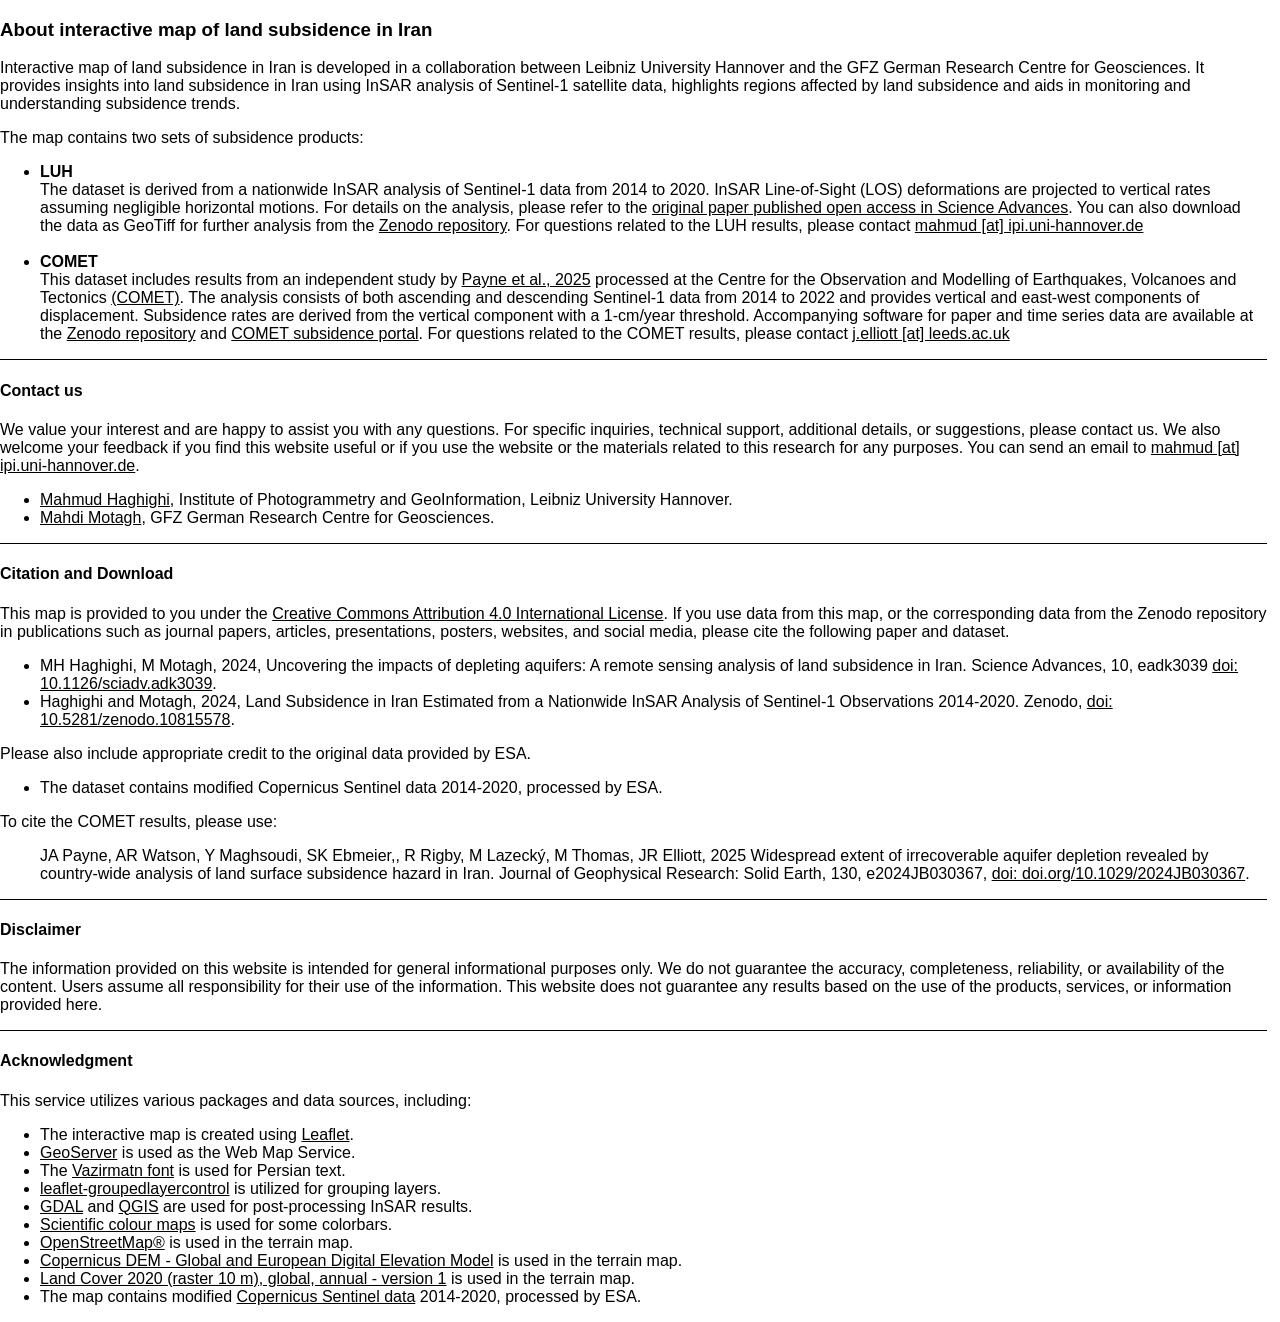
<file: iran/about.html>
<!DOCTYPE html>
<html lang="en">

<head>
    <meta charset="UTF-8">
    <meta name="viewport" content="width=device-width, initial-scale=1.0">
    <title>About</title>
    <link rel="stylesheet" href="src/style.css">
    <link rel="stylesheet" href="https://fonts.googleapis.com/css2?family=Vazirmatn&display=swap" />
</head>

<body>
    <div id="popup" class="about-page">
        
        <h3>About interactive map of land subsidence in Iran</h3>
            <p>
                Interactive map of land subsidence in Iran is developed in a collaboration between Leibniz University Hannover and the GFZ German Research Centre for Geosciences. It provides insights into land subsidence in Iran using InSAR analysis of Sentinel-1 satellite data, highlights regions affected by land subsidence and aids in monitoring and understanding subsidence trends.
            </p>
            <p>
                The map contains two sets of subsidence products:
                <ul>
                    <li>
                        <strong>LUH</strong>
                        <br>
                        The dataset is derived from a nationwide InSAR analysis of Sentinel-1 data from 2014 to 2020. InSAR Line-of-Sight (LOS) deformations are projected to vertical rates assuming negligible horizontal motions.
                        For details on the analysis, please refer to the <a href="https://www.science.org/doi/10.1126/sciadv.adk3039" target="_blank">original paper published open access in Science Advances</a>. You can also download the data as GeoTiff for further analysis from the <a href="https://zenodo.org/record/10815577" target="_blank">Zenodo repository</a>.
                        For questions related to the LUH results, please contact <a href="mailto:mahmud@ipi.uni-hannover.de">mahmud [at] ipi.uni-hannover.de</a>
                    </li>
                    <br>
                    <li>
                        <strong>COMET</strong>
                        <br>
                        This dataset includes results from an independent study by <a href="https://doi.org/10.1029/2024JB030367" target="_blank">Payne et al., 2025</a> processed at the Centre for the Observation and Modelling of Earthquakes, Volcanoes and Tectonics <a href="http://comet.nerc.ac.uk/" target="_blank">(COMET)</a>.
                        The analysis consists of both ascending and descending Sentinel-1 data from 2014 to 2022 and provides vertical and east-west components of displacement.
                        Subsidence rates are derived from the vertical component with a 1-cm/year threshold.
                        Accompanying software for paper and time series data are available at the <a href="https://zenodo.org/records/14900087" target="_blank">Zenodo repository</a> and <a href="https://comet-subsidencedb.org/" target="_blank">COMET subsidence portal</a>.
                        For questions related to the COMET results, please contact <a href="mailto:j.elliott@leeds.ac.uk">j.elliott [at] leeds.ac.uk</a>
                    </li>
                </ul>
            </p>
            <p>

            </p>

            <hr class="separator">

            <h4>Contact us</h4>
            <p>
                We value your interest and are happy to assist you with any questions. For specific inquiries, technical support, additional details, or suggestions, please contact us. We also welcome your feedback if you find this website useful or if you use the website or the materials related to this research for any purposes. You can send an email to <a href="mailto:mahmud@ipi.uni-hannover.de">mahmud [at] ipi.uni-hannover.de</a>.
                <ul>
                    <li>
                        <a href="https://www.ipi.uni-hannover.de/en/haghighi/" target="_blank">Mahmud Haghighi</a>, Institute of Photogrammetry and GeoInformation, Leibniz University Hannover.
                    </li>
                    <li>
                        <a href="https://www.gfz-potsdam.de/en/staff/mahdi.motagh" target="_blank">Mahdi Motagh</a>, GFZ German Research Centre for Geosciences.
                    </li>
                </ul>
            </p>

            <hr class="separator">

            <h4>Citation and Download</h4>
            <p>This map is provided to you under the <a href="https://creativecommons.org/licenses/by/4.0/" target="_blank">Creative Commons Attribution 4.0 International License</a>. If you use data from this map, or the corresponding data from the Zenodo repository in publications such as journal papers, articles, presentations, posters, websites, and social media, please cite the following paper and dataset.
                <ul>
                    <li>
                        MH Haghighi, M Motagh, 2024, Uncovering the impacts of depleting aquifers:
                        A remote sensing analysis of land subsidence in Iran.
                        Science Advances, 10, eadk3039
                        <a href="https://www.science.org/doi/10.1126/sciadv.adk3039" target="_blank">doi: 10.1126/sciadv.adk3039</a>.
                    </li>
                    <li>
                        Haghighi and Motagh, 2024,
                        Land Subsidence in Iran Estimated from a Nationwide InSAR Analysis of Sentinel-1 Observations 2014-2020.
                        Zenodo, <a href="https://zenodo.org/record/10815577" target="_blank">doi: 10.5281/zenodo.10815578</a>.
                    </li>
                </ul>
            </p>
            <p>
                Please also include appropriate credit to the original data provided by ESA.
                <ul>
                    <li>
                        The dataset contains modified Copernicus Sentinel data 2014-2020, processed by ESA.
                    </li>
                </ul>
            </p>
            <p>
                To cite the COMET results, please use:
                <ul>
                    JA Payne, AR Watson, Y Maghsoudi, SK Ebmeier,, R Rigby, M Lazecký, M Thomas, JR Elliott, 2025
                    Widespread extent of irrecoverable aquifer depletion revealed by country-wide analysis of land surface subsidence hazard in Iran.
                    Journal of Geophysical Research: Solid Earth, 130, e2024JB030367,
                    <a href="https://doi.org/10.1029/2024JB030367" target="_blank">doi: doi.org/10.1029/2024JB030367</a>.
                </ul>
            </p>

            <hr class="separator">

            <h4>Disclaimer</h4>
            <p>
                The information provided on this website is intended for general informational purposes only. We do not guarantee the accuracy, completeness, reliability, or availability of the content. Users assume all responsibility for their use of the information. This website does not guarantee any results based on the use of the products, services, or information provided here.
            </p>

            <hr class="separator">

            <h4>Acknowledgment</h4>
            <p>
                This service utilizes various packages and data sources, including:
                <ul>
                    <li>
                        The interactive map is created using <a href="https://leafletjs.com/" target="_blank">Leaflet</a>.
                    </li>
                    <li>
                        <a href="https://geoserver.org/" target="_blank">GeoServer</a> is used as the Web Map Service.
                    </li>
                    <li>
                        The <a href="https://rastikerdar.github.io/vazirmatn/en" target="_blank">Vazirmatn font</a> is used for Persian text.
                    </li>
                    <li>
                        <a href="https://github.com/ismyrnow/leaflet-groupedlayercontrol" target="_blank">leaflet-groupedlayercontrol</a> is utilized for grouping layers.
                    </li>
                    <li>
                        <a href="https://gdal.org/" target="_blank">GDAL</a> and <a href="https://qgis.org/" target="_blank">QGIS</a> are used for post-processing InSAR results.
                    </li>
                    <li>
                        <a href="https://www.fabiocrameri.ch/colourmaps" target="_blank">Scientific colour maps</a> is used for some colorbars.
                    </li>
<!--                    <li>-->
<!--                        Administrative boundaries are retrieved from <a href="https://www.openstreetmap.org" target="_blank">OpenStreetMap®</a>.-->
<!--                    </li>-->
                    <li>
                        <a href="https://www.openstreetmap.org" target="_blank">OpenStreetMap®</a>
                        is used in the terrain map.
                    </li>
                    <li>
                        <a href="https://doi.org/10.5270/ESA-c5d3d65" target="_blank">Copernicus DEM - Global and European Digital Elevation Model</a>
                        is used in the terrain map.
                    </li>
                    <li>
                        <a href="https://doi.org/10.2909/602507b2-96c7-47bb-b79d-7ba25e97d0a9" target="_blank">Land Cover 2020 (raster 10 m), global, annual - version 1</a>
                        is used in the terrain map.
                    </li>
                    <li>
                        The map contains modified <a href="https://documentation.dataspace.copernicus.eu/Data/SentinelMissions/Sentinel1.html" target="_blank">Copernicus Sentinel data</a> 2014-2020, processed by ESA.
                    </li>
                </ul>
            </p>

    </div>
</body>
</html>
</file>
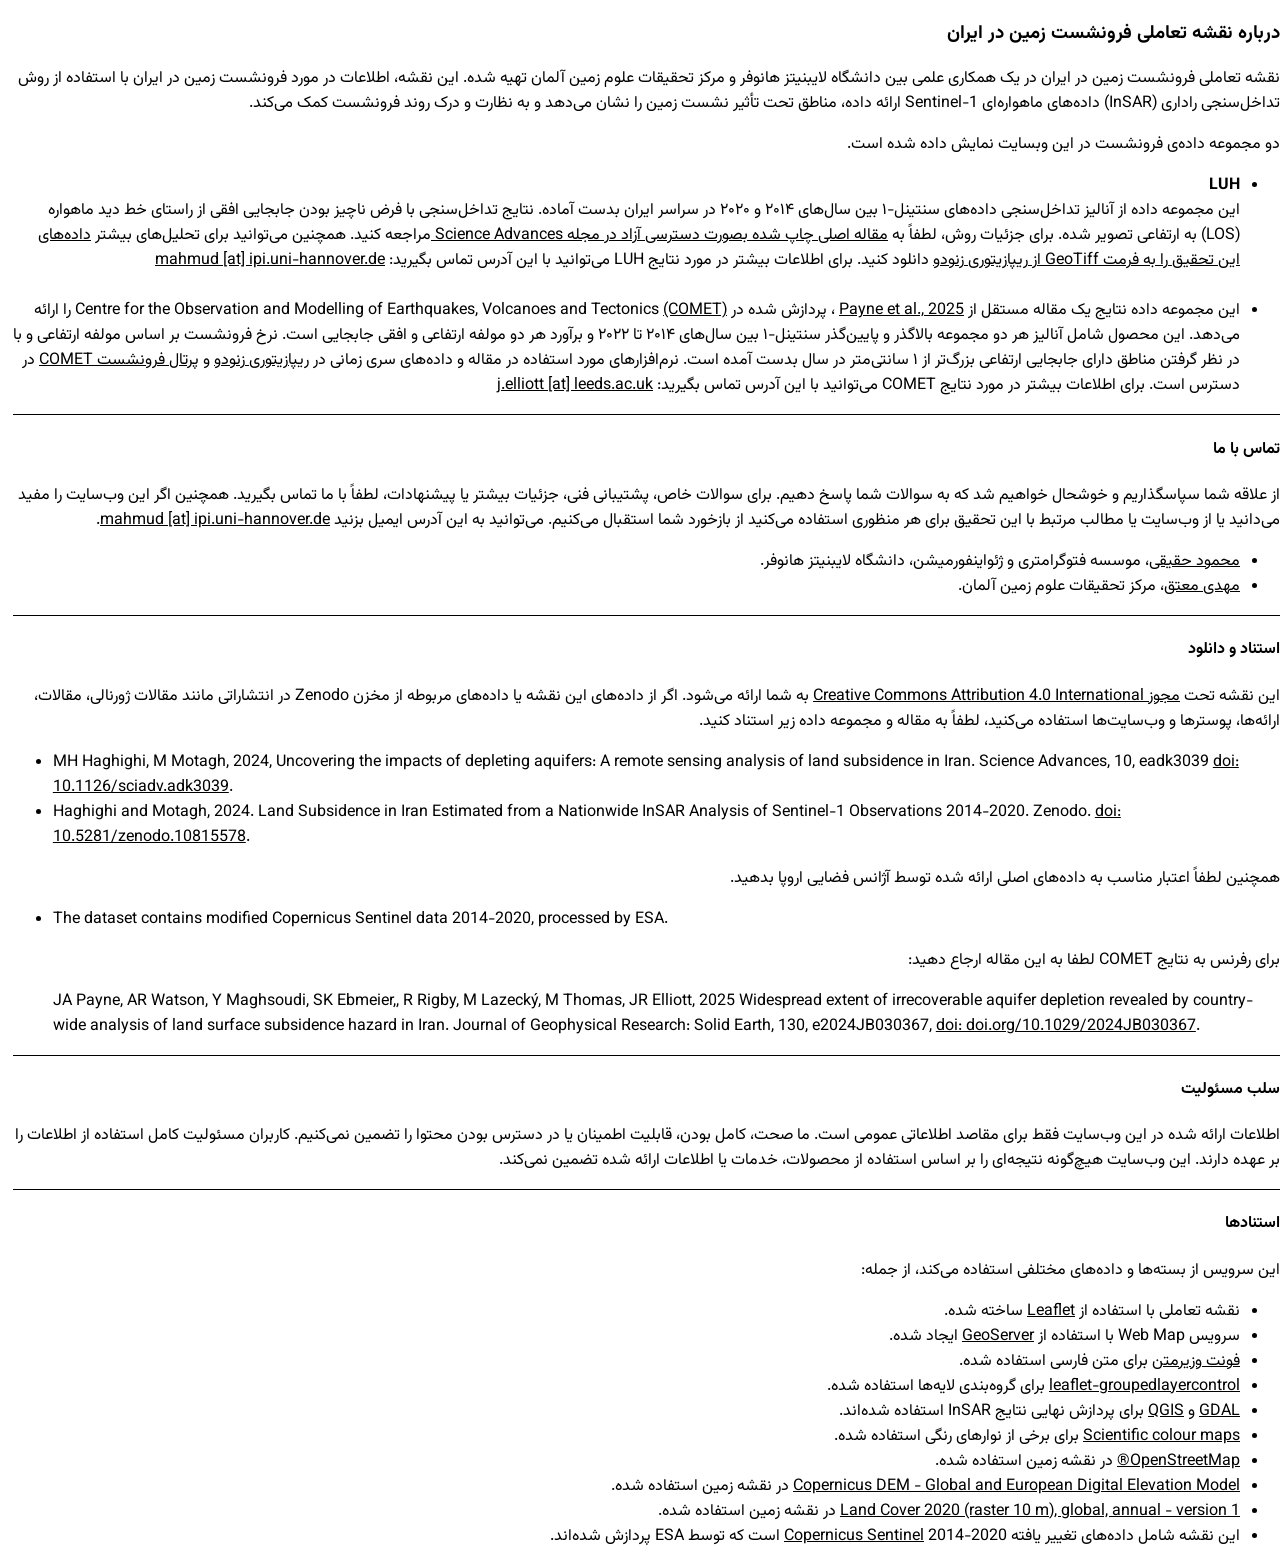
<file: iran/about_fa.html>
<!DOCTYPE html>
<html lang="fa">

<head>
    <meta charset="UTF-8">
    <meta name="viewport" content="width=device-width, initial-scale=1.0">
    <title>About</title>
    <link rel="stylesheet" href="src/style.css">
    <link rel="stylesheet" href="https://fonts.googleapis.com/css2?family=Vazirmatn&display=swap" />
</head>

<body class="rtl">
    <div id="popup" class="about-page">

        <h3>درباره نقشه تعاملی فرونشست زمین در ایران</h3>
        <p>
        نقشه تعاملی فرونشست زمین در ایران در یک همکاری علمی بین دانشگاه لایبنیتز هانوفر و مرکز تحقیقات علوم زمین آلمان تهیه شده. این نقشه، اطلاعات در مورد فرونشست زمین در ایران با استفاده از روش  تداخل‌سنجی راداری (InSAR) داده‌های ماهواره‌ای Sentinel-1 ارائه داده، مناطق تحت تأثیر نشست زمین را نشان می‌دهد و به نظارت و درک روند فرونشست کمک می‌کند.
        </p>

        <p>
        دو مجموعه داده‌ی فرونشست در این وبسایت نمایش داده شده است.
            <ul>
                <li>
                    <strong>LUH</strong>
                    <br>
                    این مجموعه داده از آنالیز تداخل‌سنجی داده‌های سنتینل-۱ بین سال‌های ۲۰۱۴ و ۲۰۲۰ در سراسر ایران بدست آماده.
                    نتایج تداخل‌سنجی با فرض ناچیز بودن جابجایی افقی از راستای خط دید ماهواره (LOS) به ارتفاعی تصویر شده.
                    برای جزئیات روش، لطفاً به <a href="https://www.science.org/doi/10.1126/sciadv.adk3039" target="_blank">مقاله اصلی چاپ شده بصورت دسترسی آزاد در مجله Science Advances </a> مراجعه کنید.
                    همچنین می‌توانید برای تحلیل‌های بیشتر <a href="https://zenodo.org/record/10815577" target="_blank"> داده‌های این تحقیق را به فرمت GeoTiff از ریپازیتوری زنودو</a> دانلود کنید.
                    برای اطلاعات بیشتر در مورد نتایج LUH می‌توانید با این آدرس تماس بگیرید:
                    <a href=“mailto:mahmud@ipi.uni-hannover.de“>mahmud [at] ipi.uni-hannover.de</a>
                </li>
                <br>
                <li>
                    این مجموعه داده نتایج یک مقاله مستقل از
                    <a href="https://doi.org/10.1029/2024JB030367" target="_blank">Payne et al., 2025</a>
                    ، پردازش شده در
                    Centre for the Observation and Modelling of Earthquakes, Volcanoes and Tectonics
                    <a href="http://comet.nerc.ac.uk/" target=“_blank">(COMET)</a>
                    را ارائه می‌دهد.
                    این محصول شامل آنالیز هر دو مجموعه بالاگذر و پایین‌گذر سنتینل-۱ بین سال‌های ۲۰۱۴ تا ۲۰۲۲ و برآورد هر دو مولفه ارتفاعی و افقی جابجایی است.
                    نرخ فرونشست بر اساس مولفه ارتفاعی و با در نظر گرفتن مناطق دارای جابجایی ارتفاعی بزرگ‌‌تر از ۱ سانتی‌متر در سال بدست آمده است.
                    نرم‌افزار‌های مورد استفاده در مقاله و داده‌های سری زمانی در
                    <a href="https://zenodo.org/records/14900087" target=”_blank">ریپازیتوری زنودو</a>
                    و
                    <a href="https://comet-subsidencedb.org/" target=”_blank">پرتال فرونشست COMET</a>
                    در دسترس است.
                    برای اطلاعات بیشتر در مورد نتایج COMET می‌توانید با این آدرس تماس بگیرید:
                    <a href="mailto:j.elliott@leeds.ac.uk">j.elliott [at] leeds.ac.uk</a>
                </li>
            </ul>

        </p>

            <hr class="separator">

            <h4>تماس با ما</h4>
            <p>
                از علاقه شما سپاسگذاریم و خوشحال خواهیم شد که به سوالات شما پاسخ دهیم. برای سوالات خاص، پشتیبانی فنی، جزئیات بیشتر یا پیشنهادات، لطفاً با ما تماس بگیرید. همچنین اگر این وب‌سایت را مفید می‌دانید یا از وب‌سایت یا مطالب مرتبط با این تحقیق برای هر منظوری استفاده می‌کنید از بازخورد شما استقبال می‌کنیم. می‌توانید به این آدرس ایمیل بزنید <a href="mailto:mahmud@ipi.uni-hannover.de">mahmud [at] ipi.uni-hannover.de</a>.
                <ul>
                    <li>
                        <a href="https://www.ipi.uni-hannover.de/en/haghighi/" target="_blank">محمود حقیقی</a>، موسسه فتوگرامتری و ژئواینفورمیشن، دانشگاه لایبنیتز هانوفر.
                    </li>
                    <li>
                        <a href="https://www.gfz-potsdam.de/en/staff/mahdi.motagh" target="_blank">مهدی معتق</a>، مرکز تحقیقات علوم زمین آلمان.
                    </li>
                </ul>
            </p>

            <hr class="separator">

            <h4>استناد و دانلود</h4>
            <p>
                این نقشه تحت <a href="https://creativecommons.org/licenses/by/4.0/deed.fa" target="_blank">مجوز Creative Commons Attribution 4.0 International</a> به شما ارائه می‌شود. اگر از داده‌های این نقشه یا داده‌های مربوطه از مخزن Zenodo در انتشاراتی مانند مقالات ژورنالی، مقالات، ارائه‌ها، پوسترها و وب‌سایت‌ها استفاده می‌کنید، لطفاً به مقاله و مجموعه داده زیر استناد کنید.
                <ul class="ltr">
                    <li>
                        MH Haghighi, M Motagh, 2024, Uncovering the impacts of depleting aquifers: A remote sensing analysis of land subsidence in Iran. Science Advances, 10, eadk3039 <a href="https://www.science.org/doi/10.1126/sciadv.adk3039" target="_blank">doi: 10.1126/sciadv.adk3039</a>.
                    </li>
                    <li>
                        Haghighi and Motagh, 2024. Land Subsidence in Iran Estimated from a Nationwide InSAR Analysis of Sentinel-1 Observations 2014-2020. Zenodo. <a href="https://zenodo.org/record/10815577" target="_blank">doi: 10.5281/zenodo.10815578</a>.
                    </li>
                </ul>
            <p>
                همچنین لطفاً اعتبار مناسب به داده‌های اصلی ارائه شده توسط آژانس فضایی اروپا بدهید.
                <ul class="ltr">
                    <li>
                        The dataset contains modified Copernicus Sentinel data 2014-2020, processed by ESA.
                    </li>
                </ul>
            </p>
            <p>
                برای رفرنس به نتایج COMET لطفا به این مقاله ارجاع دهید:
                <ul class="ltr">
                    JA Payne, AR Watson, Y Maghsoudi, SK Ebmeier,, R Rigby, M Lazecký, M Thomas, JR Elliott, 2025
                    Widespread extent of irrecoverable aquifer depletion revealed by country-wide analysis of land surface subsidence hazard in Iran.
                    Journal of Geophysical Research: Solid Earth, 130, e2024JB030367,
                    <a href="https://doi.org/10.1029/2024JB030367" target="_blank">doi: doi.org/10.1029/2024JB030367</a>.
                </ul>
            </p>

            <hr class="separator">

            <h4>سلب مسئولیت</h4>
            <p>
                اطلاعات ارائه شده در این وب‌سایت فقط برای مقاصد اطلاعاتی عمومی است. ما صحت، کامل بودن، قابلیت اطمینان یا در دسترس بودن محتوا را تضمین نمی‌کنیم. کاربران مسئولیت کامل استفاده از اطلاعات را بر عهده دارند. این وب‌سایت هیچ‌گونه نتیجه‌ای را بر اساس استفاده از محصولات، خدمات یا اطلاعات ارائه شده تضمین نمی‌کند.
            </p>

            <hr class="separator">

            <h4>استنادها</h4>
            <p>
                این سرویس از بسته‌ها و داده‌های مختلفی استفاده می‌کند، از جمله:
                <ul>
                    <li>
                        نقشه تعاملی با استفاده از <a href="https://leafletjs.com/" target="_blank">Leaflet</a> ساخته شده.
                    </li>
                    <li>
                        سرویس Web Map با استفاده از <a href="https://geoserver.org/" target="_blank">GeoServer</a> ایجاد شده.
                    </li>
                    <li>
                        <a href="https://rastikerdar.github.io/vazirmatn/en" target="_blank">فونت وزیرمتن</a> برای متن فارسی استفاده شده.
                    </li>
                    <li>
                        <a href="https://github.com/ismyrnow/leaflet-groupedlayercontrol" target="_blank">leaflet-groupedlayercontrol</a> برای گروه‌بندی لایه‌ها استفاده شده.
                    </li>
                    <li>
                        <a href="https://gdal.org/" target="_blank">GDAL</a> و <a href="https://qgis.org/" target="_blank">QGIS</a> برای پردازش نهایی نتایج InSAR استفاده شده‌اند.
                    </li>
                    <li>
                        <a href="https://www.fabiocrameri.ch/colourmaps" target="_blank">Scientific colour maps</a> برای برخی از نوارهای رنگی استفاده شده.
                    </li>

<!--                    <li>-->
<!--                        تقسیمات کشوری از <a href="https://www.openstreetmap.org" target="_blank">OpenStreetMap®</a> استخراج شده.-->
<!--                    </li>-->

                    <li>
                        <a href="https://www.openstreetmap.org" target="_blank">OpenStreetMap®</a>
                        در نقشه زمین استفاده شده.
                    </li>
                    <li>
                        <a href="https://doi.org/10.5270/ESA-c5d3d65" target="_blank">Copernicus DEM - Global and European Digital Elevation Model</a>
                        در نقشه زمین استفاده شده.
                    </li>
                    <li>
                        <a href="https://doi.org/10.2909/602507b2-96c7-47bb-b79d-7ba25e97d0a9" target="_blank">Land Cover 2020 (raster 10 m), global, annual - version 1</a>
                        در نقشه زمین استفاده شده.
                    </li>

                    <li>
                        این نقشه شامل داده‌های تغییر یافته <a href="https://documentation.dataspace.copernicus.eu/Data/SentinelMissions/Sentinel1.html" target="_blank">Copernicus Sentinel</a> 2014-2020 است که توسط ESA پردازش شده‌اند.
                    </li>
                </ul>
            </p>

    </div>
</body>
</html>
</file>
<file: iran/src/style.css>
body {
    margin: 0;
    padding: 0;
}

html {
    font-family: sans-serif;
}

html[lang="fa"] {
    font-family: 'Vazirmatn', sans-serif;
}

a {
    color: #FFFFFF;
}

.rtl {
    direction: rtl;
    text-align: right;
}

.ltr {
    direction: ltr;
    text-align: left;
}

.absolute {
    position: absolute;
    z-index: 2;
    color: #FFFFFF;
    background: rgba(80, 80, 80, 0.75);
}

.grid-container {
    display: grid;
    grid-template-columns: auto;
    grid-gap: 1px;
    padding: 1px;
    width: 95%;
}

.settingPannel {
    position: absolute;
    bottom: 20px;
    right: 1px;
    font-size: 12px;
    border-radius: 7px;
    background: rgba(100, 100, 100, 0.75);
    color: #FFFFFF;
    transition: width 2s, height 2s;
    z-index: 1050;
    padding: 5px;
    margin: 10px;
}

.slider {
    width: 70px;
    height: 100%;
}

.color-bar-container {
    display: flex;
    align-items: center;
}

.color-bar-image {
    width: 100px;
    border: none;
}

.color-label {
    font-weight: bold;
    color: #000;
}

.color-bar-label {
    text-align: center;
    color: #FFFFFF;
    margin-top: 10px;
}

.arrow-controls {
    display: flex;
    align-items: center;
    margin: 10px;
    float: left;
}

.arrow-controls a {
    text-decoration: none;
}

.color-bar-button {
    display: inline-block;
    margin: 2px;
    font-size: 18px;
    transition: transform 0.3s ease;
}

.color-bar-button:hover {
    transform: scale(1.5);
}

.popup-container {
    display: none;
    position: fixed;
    top: 50%;
    left: 50%;
    transform: translate(-50%, -50%);
    background: rgba(250, 250, 250, 0.90);
    padding: 10px;
    border: 1px solid #ccc;
    box-shadow: 1px 1px 10px rgba(0, 0, 0, 0.5);
    z-index: 1100;
    color: #FFFFFF;
    width: 80%;
    height: 50%;
}

.info-frame, .about-page {
    width: 99%;
    height: 90%;
    border: none;
}

.about-page {
    color: #000;
}

.about-page a {
    color: inherit;
}

.separator {
    border: none;
    border-top: 1px solid #000;
    margin: 0;
}

.info-panel {
    color: #000;
}
</file>
